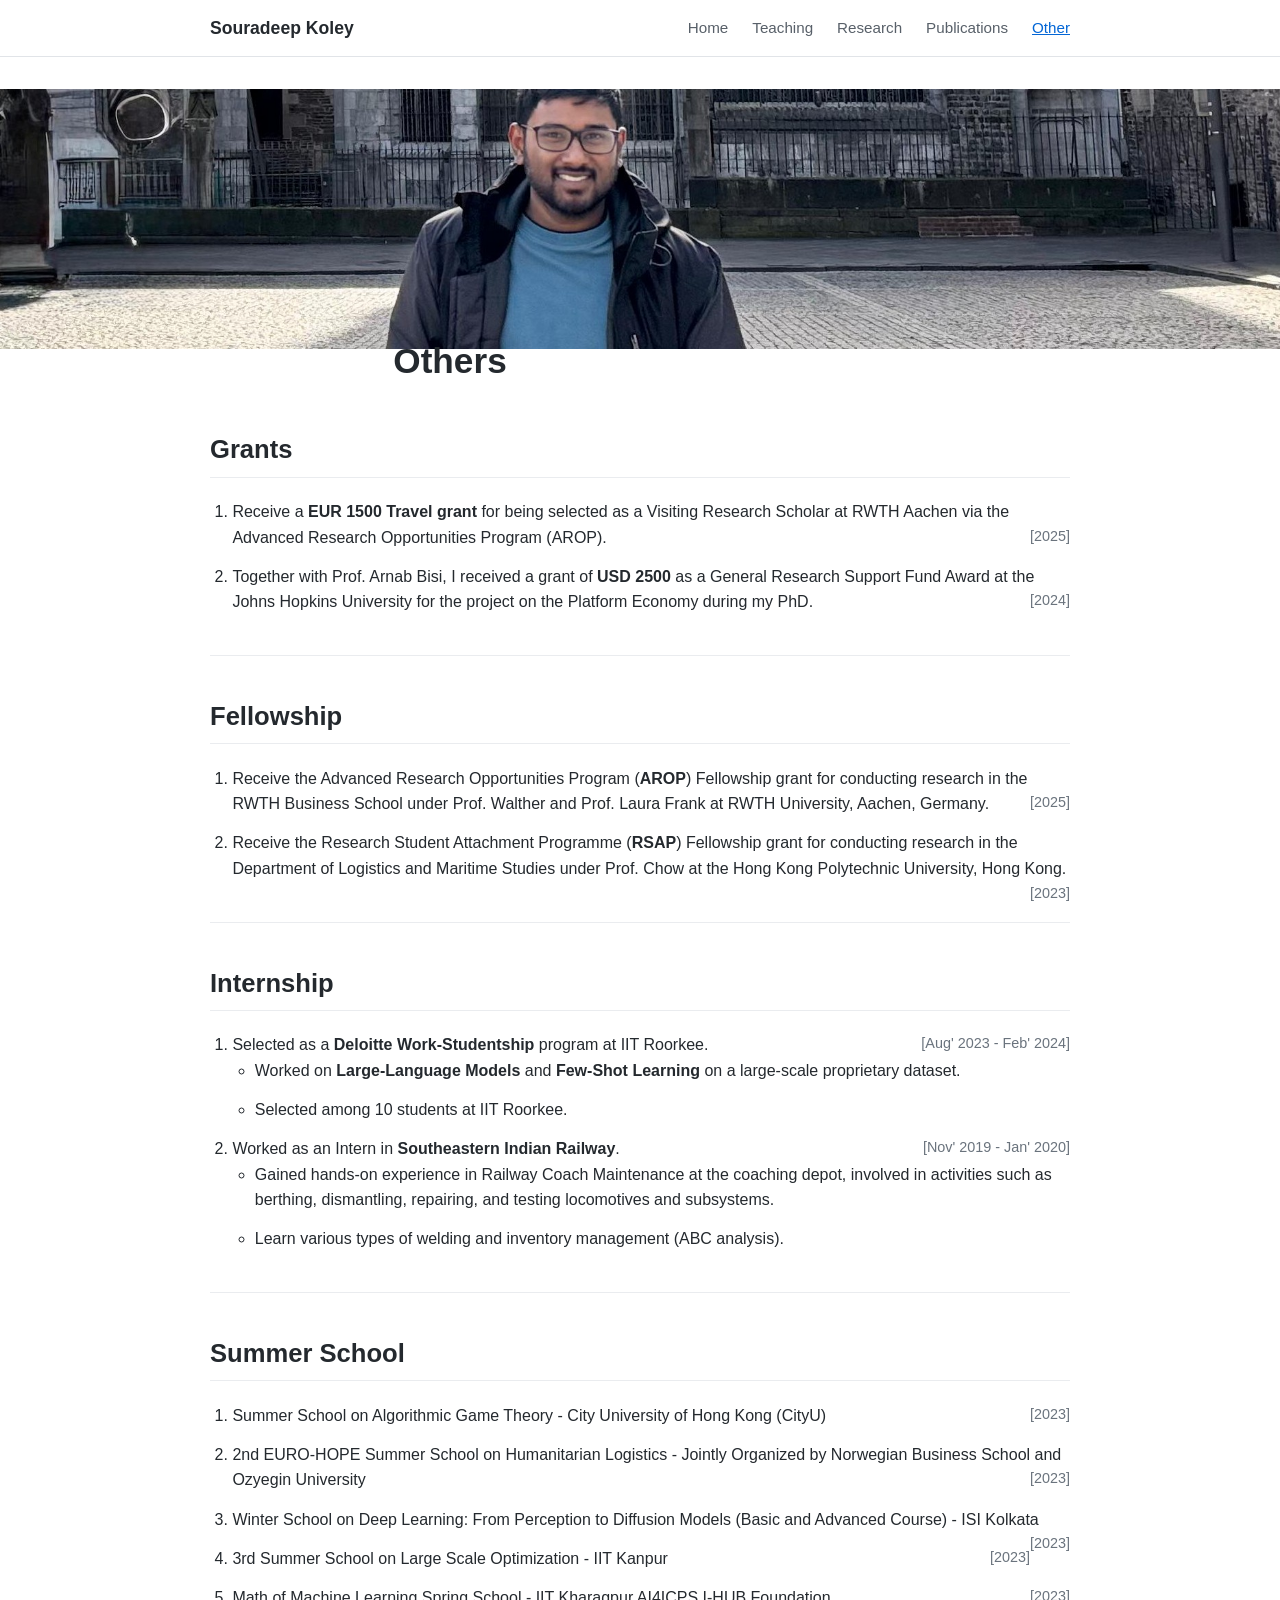
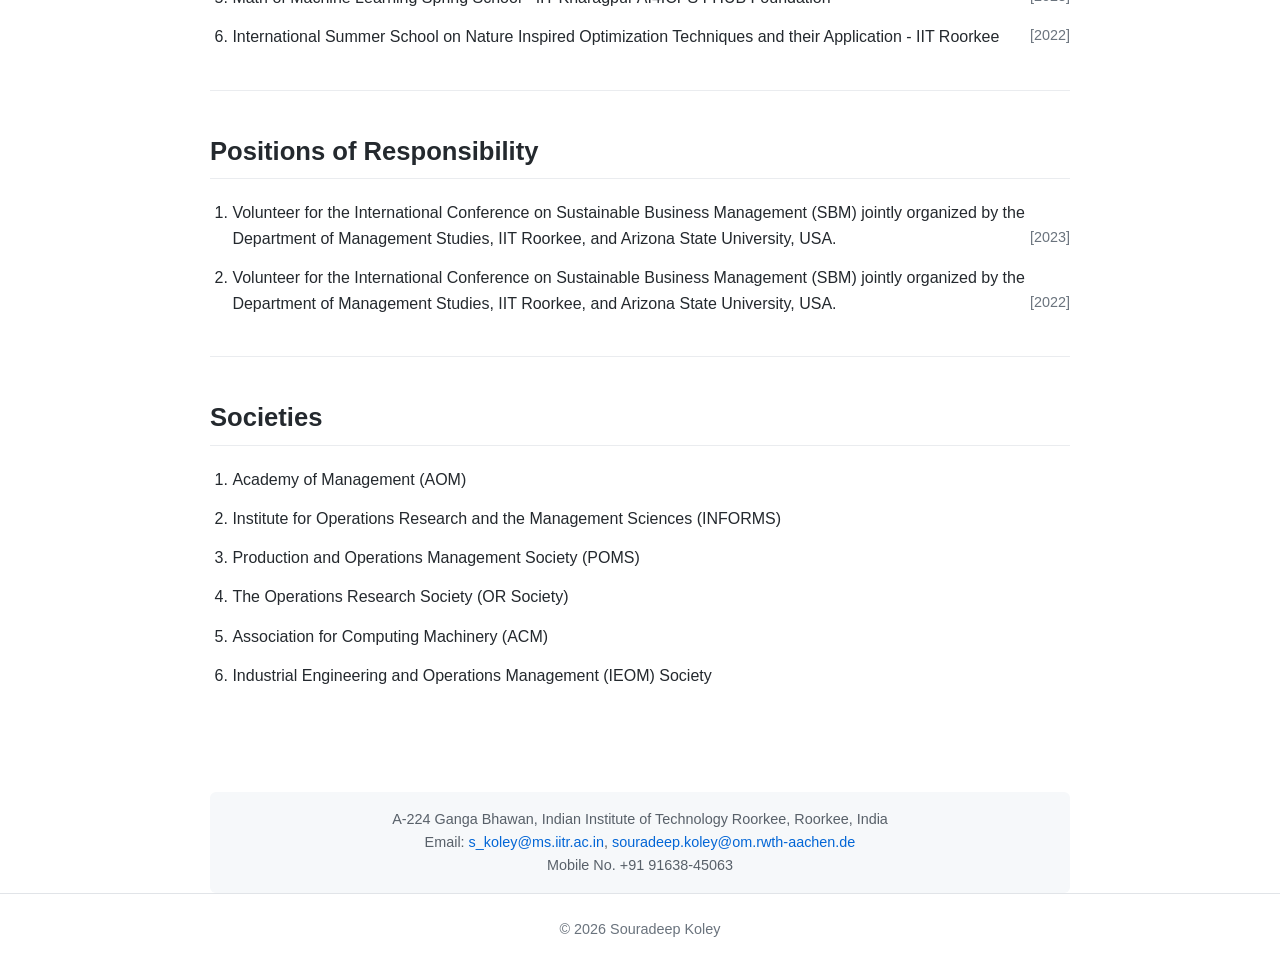
<file: other.html>
<!DOCTYPE html>
<html lang="en">
<head>
<meta charset="UTF-8">
<meta name="viewport" content="width=device-width, initial-scale=1.0">
<title>Other — Souradeep Koley</title>
<link rel="stylesheet" href="style.css">
</head>
<body>

<nav class="topnav">
  <div class="wrapper">
    <a href="index.html" class="brand">Souradeep Koley</a>
    <a href="index.html">Home</a>
    <a href="teaching.html">Teaching</a>
    <a href="research.html">Research</a>
    <a href="publications.html">Publications</a>
    <a href="other.html" class="active">Other</a>
  </div>
</nav>

<!-- HERO BANNER IMAGE -->
<img src="img/Other.jpeg" class="hero-banner" alt="Other page banner image">

<div class="hero-title-overlay wrapper">
  <h1>Others</h1>
</div>

<div class="wrapper">
  <main>

    <h2>Grants</h2>
    <ol class="pub-list">
      <li>
        Receive a <strong>EUR 1500 Travel grant</strong> for being selected as a Visiting Research
        Scholar at RWTH Aachen via the Advanced Research Opportunities Program (AROP).
        <span class="year-tag">[2025]</span>
      </li>
      <li>
        Together with Prof. Arnab Bisi, I received a grant of <strong>USD 2500</strong> as a
        General Research Support Fund Award at the Johns Hopkins University for the project on
        the Platform Economy during my PhD. <span class="year-tag">[2024]</span>
      </li>
    </ol>

    <hr class="divider">

    <h2>Fellowship</h2>
    <ol class="pub-list">
      <li>
        Receive the Advanced Research Opportunities Program (<strong>AROP</strong>) Fellowship
        grant for conducting research in the RWTH Business School under Prof. Walther and Prof.
        Laura Frank at RWTH University, Aachen, Germany. <span class="year-tag">[2025]</span>
      </li>
      <li>
        Receive the Research Student Attachment Programme (<strong>RSAP</strong>) Fellowship grant
        for conducting research in the Department of Logistics and Maritime Studies under Prof.
        Chow at the Hong Kong Polytechnic University, Hong Kong. <span class="year-tag">[2023]</span>
      </li>
    </ol>

    <hr class="divider">

    <h2>Internship</h2>
    <div class="entry">
      <ol class="pub-list">
        <li>
          Selected as a <strong>Deloitte Work-Studentship</strong> program at IIT Roorkee.
          <span class="year-tag">[Aug' 2023 - Feb' 2024]</span>
          <ul>
            <li>Worked on <strong>Large-Language Models</strong> and <strong>Few-Shot Learning</strong> on a large-scale proprietary dataset.</li>
            <li>Selected among 10 students at IIT Roorkee.</li>
          </ul>
        </li>
        <li>
          Worked as an Intern in <strong>Southeastern Indian Railway</strong>.
          <span class="year-tag">[Nov' 2019 - Jan' 2020]</span>
          <ul>
            <li>Gained hands-on experience in Railway Coach Maintenance at the coaching depot, involved in activities such as berthing, dismantling, repairing, and testing locomotives and subsystems.</li>
            <li>Learn various types of welding and inventory management (ABC analysis).</li>
          </ul>
        </li>
      </ol>
    </div>

    <hr class="divider">

    <h2>Summer School</h2>
    <ol class="pub-list">
      <li>Summer School on Algorithmic Game Theory - City University of Hong Kong (CityU) <span class="year-tag">[2023]</span></li>
      <li>2nd EURO-HOPE Summer School on Humanitarian Logistics - Jointly Organized by Norwegian Business School and Ozyegin University <span class="year-tag">[2023]</span></li>
      <li>Winter School on Deep Learning: From Perception to Diffusion Models (Basic and Advanced Course) - ISI Kolkata <span class="year-tag">[2023]</span></li>
      <li>3rd Summer School on Large Scale Optimization - IIT Kanpur <span class="year-tag">[2023]</span></li>
      <li>Math of Machine Learning Spring School - IIT Kharagpur AI4ICPS I-HUB Foundation <span class="year-tag">[2023]</span></li>
      <li>International Summer School on Nature Inspired Optimization Techniques and their Application - IIT Roorkee <span class="year-tag">[2022]</span></li>
    </ol>

    <hr class="divider">

    <h2>Positions of Responsibility</h2>
    <ol class="pub-list">
      <li>Volunteer for the International Conference on Sustainable Business Management (SBM) jointly organized by the Department of Management Studies, IIT Roorkee, and Arizona State University, USA. <span class="year-tag">[2023]</span></li>
      <li>Volunteer for the International Conference on Sustainable Business Management (SBM) jointly organized by the Department of Management Studies, IIT Roorkee, and Arizona State University, USA. <span class="year-tag">[2022]</span></li>
    </ol>

    <hr class="divider">

    <h2>Societies</h2>
    <ol class="pub-list">
      <li>Academy of Management (AOM)</li>
      <li>Institute for Operations Research and the Management Sciences (INFORMS)</li>
      <li>Production and Operations Management Society (POMS)</li>
      <li>The Operations Research Society (OR Society)</li>
      <li>Association for Computing Machinery (ACM)</li>
      <li>Industrial Engineering and Operations Management (IEOM) Society</li>
    </ol>

  </main>
</div>

<div class="wrapper">
  <div class="contact-block">
    A-224 Ganga Bhawan, Indian Institute of Technology Roorkee, Roorkee, India<br>
    Email: <a href="mailto:s_koley@ms.iitr.ac.in">s_koley@ms.iitr.ac.in</a>, <a href="mailto:souradeep.koley@om.rwth-aachen.de">souradeep.koley@om.rwth-aachen.de</a><br>
    Mobile No. +91 91638-45063
  </div>
</div>

<footer>
  &copy; 2026 Souradeep Koley
</footer>

</body>
</html>
</file>
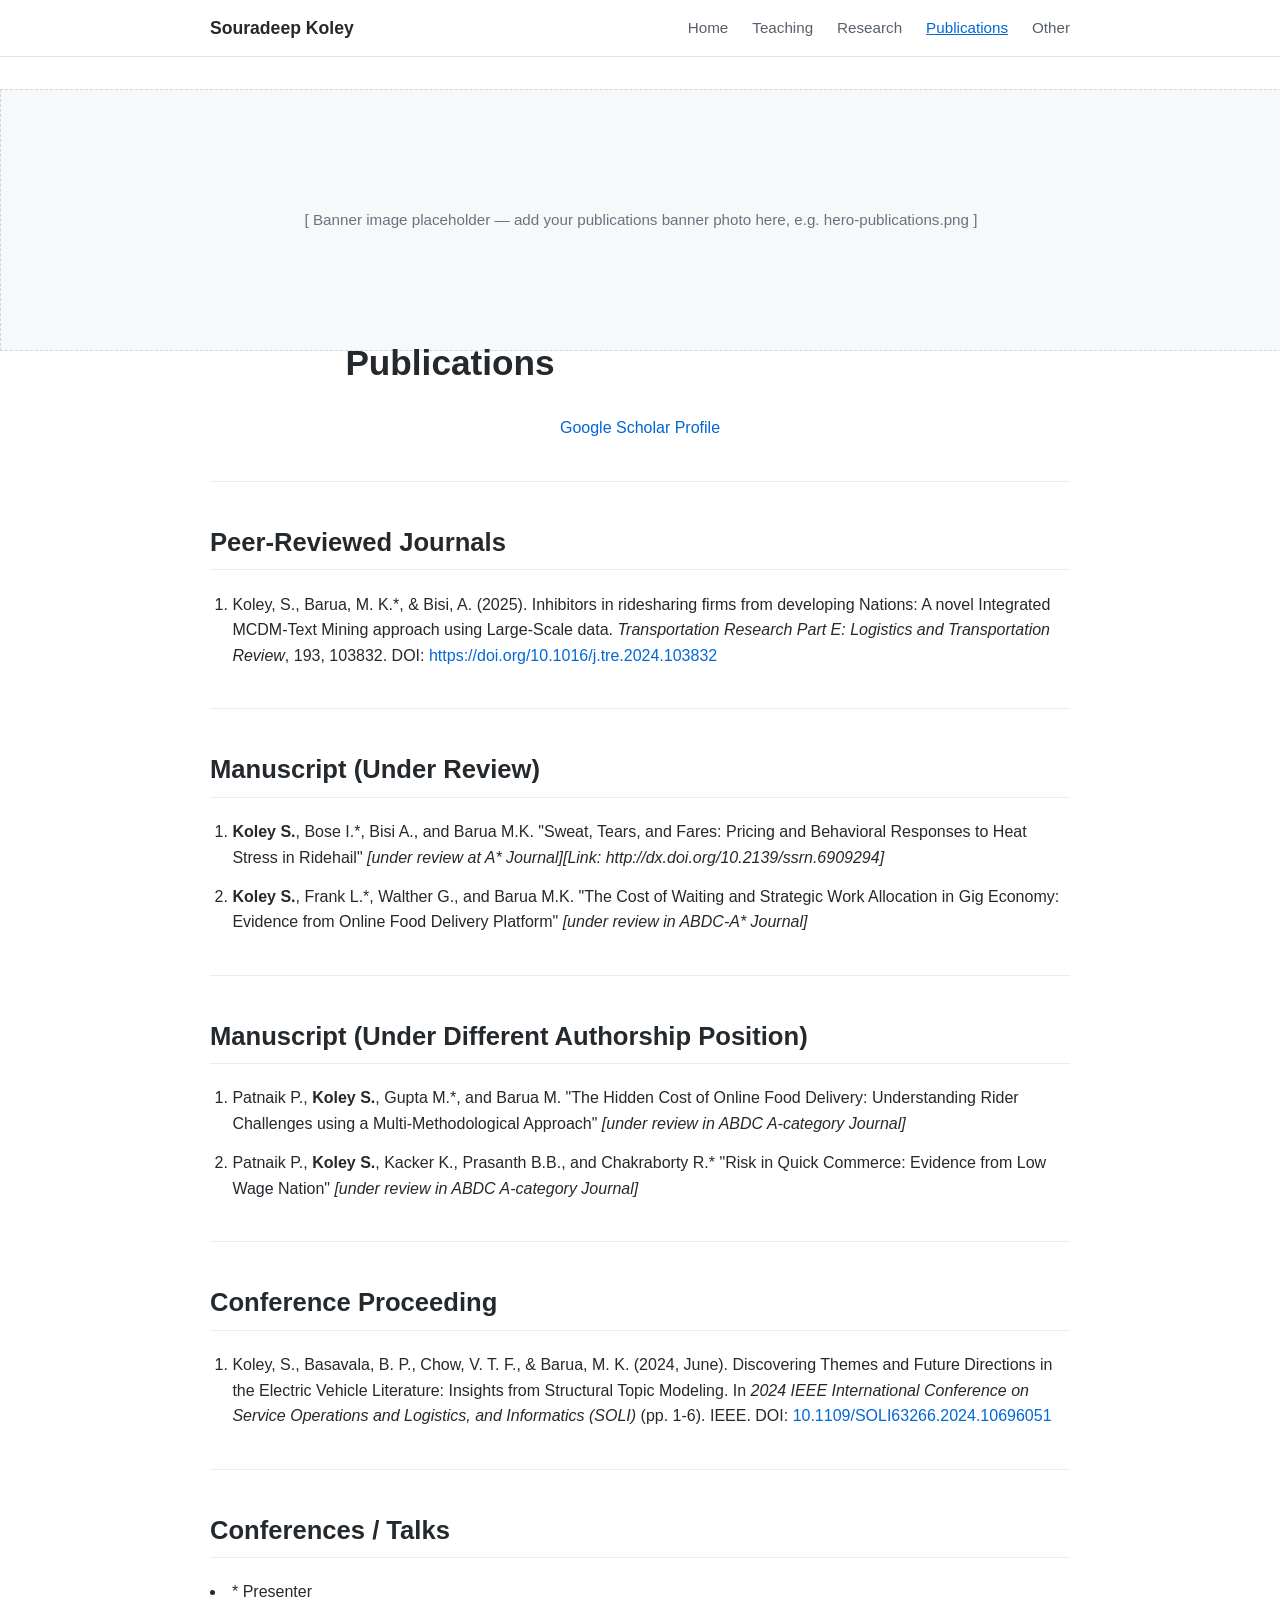
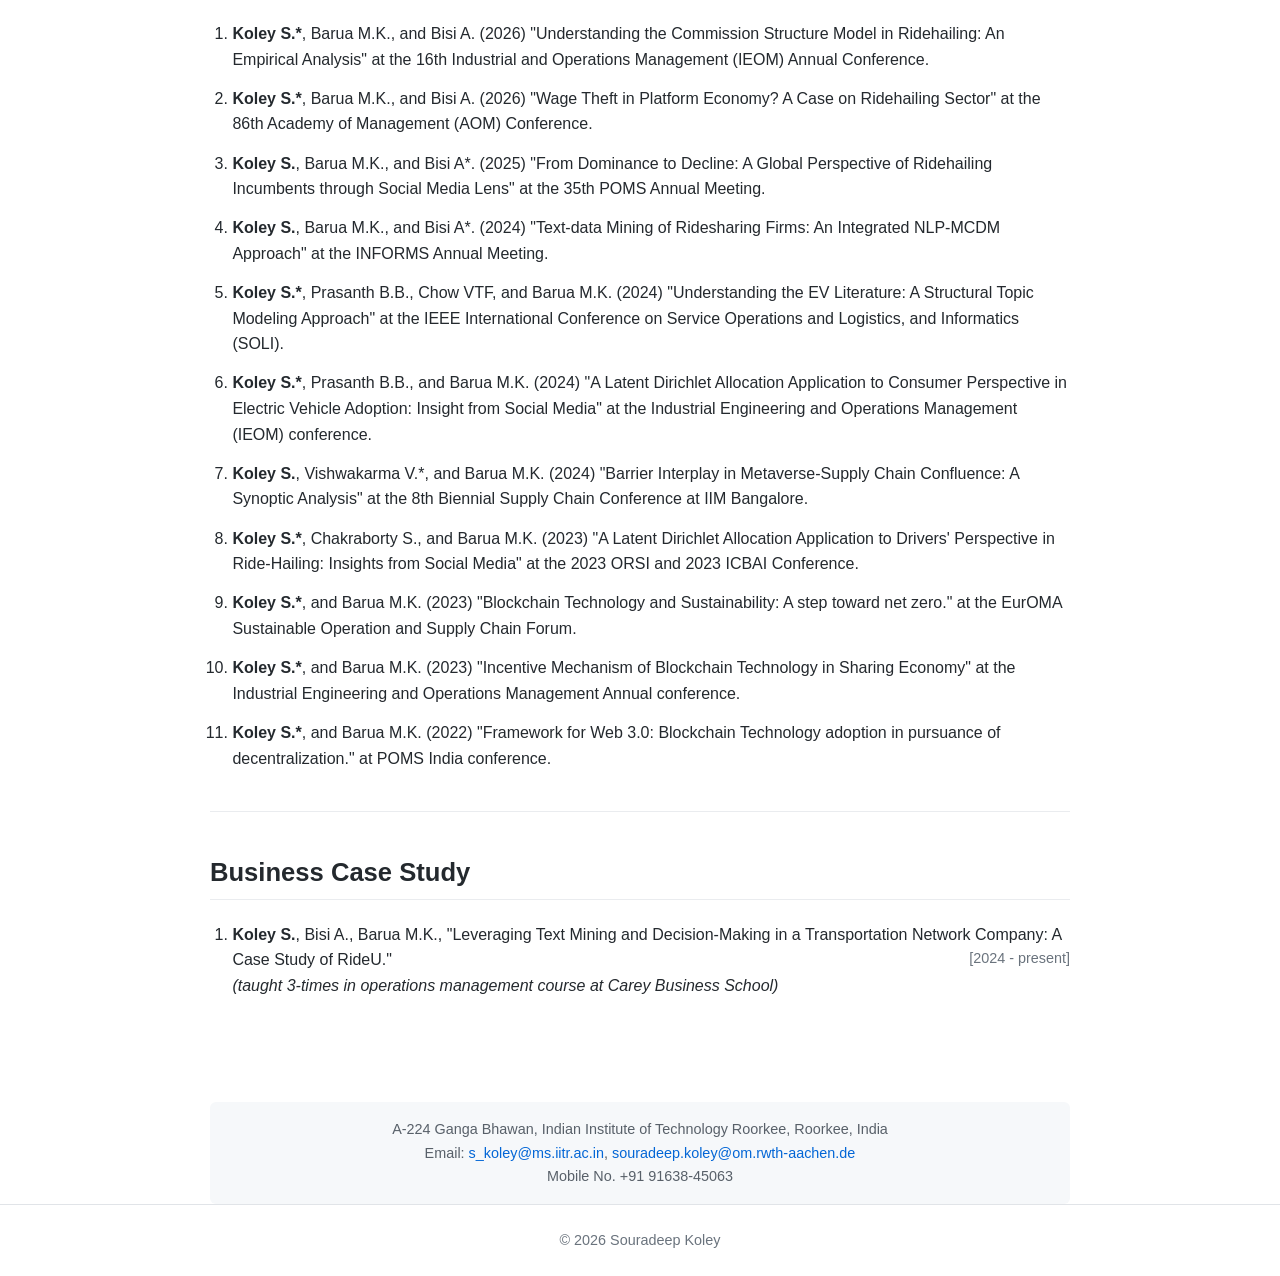
<file: publications.html>
<!DOCTYPE html>
<html lang="en">
<head>
<meta charset="UTF-8">
<meta name="viewport" content="width=device-width, initial-scale=1.0">
<title>Publications — Souradeep Koley</title>
<link rel="stylesheet" href="style.css">
</head>
<body>

<nav class="topnav">
  <div class="wrapper">
    <a href="index.html" class="brand">Souradeep Koley</a>
    <a href="index.html">Home</a>
    <a href="teaching.html">Teaching</a>
    <a href="research.html">Research</a>
    <a href="publications.html" class="active">Publications</a>
    <a href="other.html">Other</a>
  </div>
</nav>

<!-- HERO BANNER IMAGE: replace with a bookshelf/library photo -->
<div class="hero-banner-placeholder">
  [ Banner image placeholder — add your publications banner photo here, e.g. hero-publications.png ]
</div>

<div class="hero-title-overlay wrapper">
  <h1>Publications</h1>
</div>

<div class="wrapper">
  <main>

    <p style="text-align:center;"><a href="#">Google Scholar Profile</a></p>

    <hr class="divider">

    <h2>Peer-Reviewed Journals</h2>
    <ol class="pub-list">
      <li>
        Koley, S., Barua, M. K.*, &amp; Bisi, A. (2025). Inhibitors in ridesharing firms from
        developing Nations: A novel Integrated MCDM-Text Mining approach using Large-Scale data.
        <em>Transportation Research Part E: Logistics and Transportation Review</em>, 193, 103832.
        DOI: <a href="https://doi.org/10.1016/j.tre.2024.103832">https://doi.org/10.1016/j.tre.2024.103832</a>
      </li>
    </ol>

    <hr class="divider">

    <h2>Manuscript (Under Review)</h2>
    <ol class="pub-list">
      <li>
        <strong>Koley S.</strong>, Bose I.*, Bisi A., and Barua M.K. "Sweat, Tears, and Fares:
        Pricing and Behavioral Responses to Heat Stress in Ridehail" <em>[under review at A* Journal][Link: http://dx.doi.org/10.2139/ssrn.6909294]</em>
      </li>
      <li>
        <strong>Koley S.</strong>, Frank L.*, Walther G., and Barua M.K. "The Cost of Waiting and
        Strategic Work Allocation in Gig Economy: Evidence from Online Food Delivery Platform"
        <em>[under review in ABDC-A* Journal]</em>
      </li>
    </ol>

    <hr class="divider">

    <h2>Manuscript (Under Different Authorship Position)</h2>
    <ol class="pub-list">
      <li>
        Patnaik P., <strong>Koley S.</strong>, Gupta M.*, and Barua M. "The Hidden Cost of Online
        Food Delivery: Understanding Rider Challenges using a Multi-Methodological Approach"
        <em>[under review in ABDC A-category Journal]</em>
      </li>
      <li>
        Patnaik P., <strong>Koley S.</strong>, Kacker K., Prasanth B.B., and Chakraborty R.* "Risk
        in Quick Commerce: Evidence from Low Wage Nation" <em>[under review in ABDC A-category Journal]</em>
      </li>
    </ol>

    <hr class="divider">

    <h2>Conference Proceeding</h2>
    <ol class="pub-list">
      <li>
        Koley, S., Basavala, B. P., Chow, V. T. F., &amp; Barua, M. K. (2024, June). Discovering
        Themes and Future Directions in the Electric Vehicle Literature: Insights from Structural
        Topic Modeling. In <em>2024 IEEE International Conference on Service Operations and
        Logistics, and Informatics (SOLI)</em> (pp. 1-6). IEEE.
        DOI: <a href="https://doi.org/10.1109/SOLI63266.2024.10696051">10.1109/SOLI63266.2024.10696051</a>
      </li>
    </ol>

    <hr class="divider">

    <h2>Conferences / Talks</h2>
    <li>
      * Presenter
    </li>
    <ol class="pub-list">
      <li><strong>Koley S.*</strong>, Barua M.K., and Bisi A. (2026) "Understanding the Commission Structure Model in Ridehailing: An Empirical Analysis" at the 16th Industrial and Operations Management (IEOM) Annual Conference.</li>
      <li><strong>Koley S.*</strong>, Barua M.K., and Bisi A. (2026) "Wage Theft in Platform Economy? A Case on Ridehailing Sector" at the 86th Academy of Management (AOM) Conference.</li>
      <li><strong>Koley S.</strong>, Barua M.K., and Bisi A*. (2025) "From Dominance to Decline: A Global Perspective of Ridehailing Incumbents through Social Media Lens" at the 35th POMS Annual Meeting.</li>
      <li><strong>Koley S.</strong>, Barua M.K., and Bisi A*. (2024) "Text-data Mining of Ridesharing Firms: An Integrated NLP-MCDM Approach" at the INFORMS Annual Meeting.</li>
      <li><strong>Koley S.*</strong>, Prasanth B.B., Chow VTF, and Barua M.K. (2024) "Understanding the EV Literature: A Structural Topic Modeling Approach" at the IEEE International Conference on Service Operations and Logistics, and Informatics (SOLI).</li>
      <li><strong>Koley S.*</strong>, Prasanth B.B., and Barua M.K. (2024) "A Latent Dirichlet Allocation Application to Consumer Perspective in Electric Vehicle Adoption: Insight from Social Media" at the Industrial Engineering and Operations Management (IEOM) conference.</li>
      <li><strong>Koley S.</strong>, Vishwakarma V.*, and Barua M.K. (2024) "Barrier Interplay in Metaverse-Supply Chain Confluence: A Synoptic Analysis" at the 8th Biennial Supply Chain Conference at IIM Bangalore.</li>
      <li><strong>Koley S.*</strong>, Chakraborty S., and Barua M.K. (2023) "A Latent Dirichlet Allocation Application to Drivers' Perspective in Ride-Hailing: Insights from Social Media" at the 2023 ORSI and 2023 ICBAI Conference.</li>
      <li><strong>Koley S.*</strong>, and Barua M.K. (2023) "Blockchain Technology and Sustainability: A step toward net zero." at the EurOMA Sustainable Operation and Supply Chain Forum.</li>
      <li><strong>Koley S.*</strong>, and Barua M.K. (2023) "Incentive Mechanism of Blockchain Technology in Sharing Economy" at the Industrial Engineering and Operations Management Annual conference.</li>
      <li><strong>Koley S.*</strong>, and Barua M.K. (2022) "Framework for Web 3.0: Blockchain Technology adoption in pursuance of decentralization." at POMS India conference.</li>
    </ol>

    <hr class="divider">

    <h2>Business Case Study</h2>
    <ol class="pub-list">
      <li>
        <strong>Koley S.</strong>, Bisi A., Barua M.K., "Leveraging Text Mining and Decision-Making
        in a Transportation Network Company: A Case Study of RideU."
        <span class="year-tag">[2024 - present]</span><br>
        <em>(taught 3-times in operations management course at Carey Business School)</em>
      </li>
    </ol>

  </main>
</div>

<div class="wrapper">
  <div class="contact-block">
    A-224 Ganga Bhawan, Indian Institute of Technology Roorkee, Roorkee, India<br>
    Email: <a href="mailto:s_koley@ms.iitr.ac.in">s_koley@ms.iitr.ac.in</a>, <a href="mailto:souradeep.koley@om.rwth-aachen.de">souradeep.koley@om.rwth-aachen.de</a><br>
    Mobile No. +91 91638-45063
  </div>
</div>

<footer>
  &copy; 2026 Souradeep Koley
</footer>

</body>
</html>
</file>
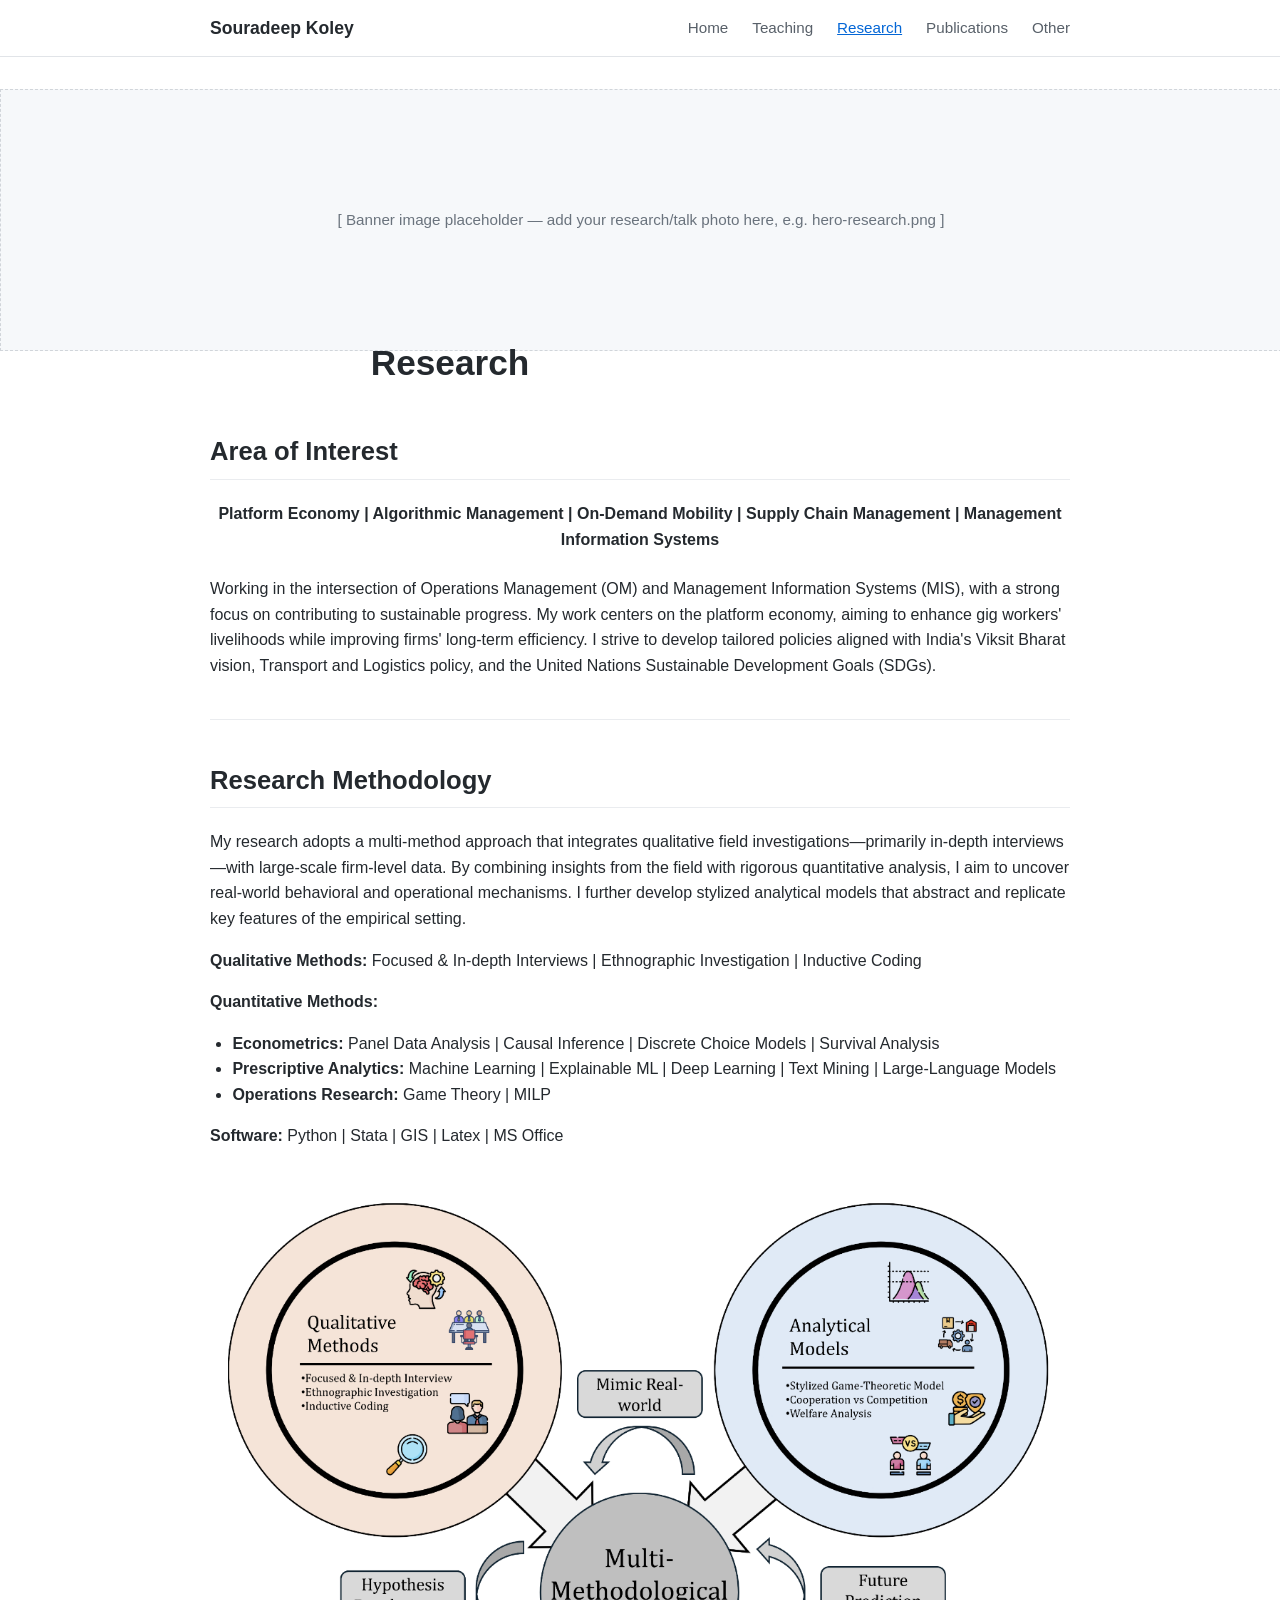
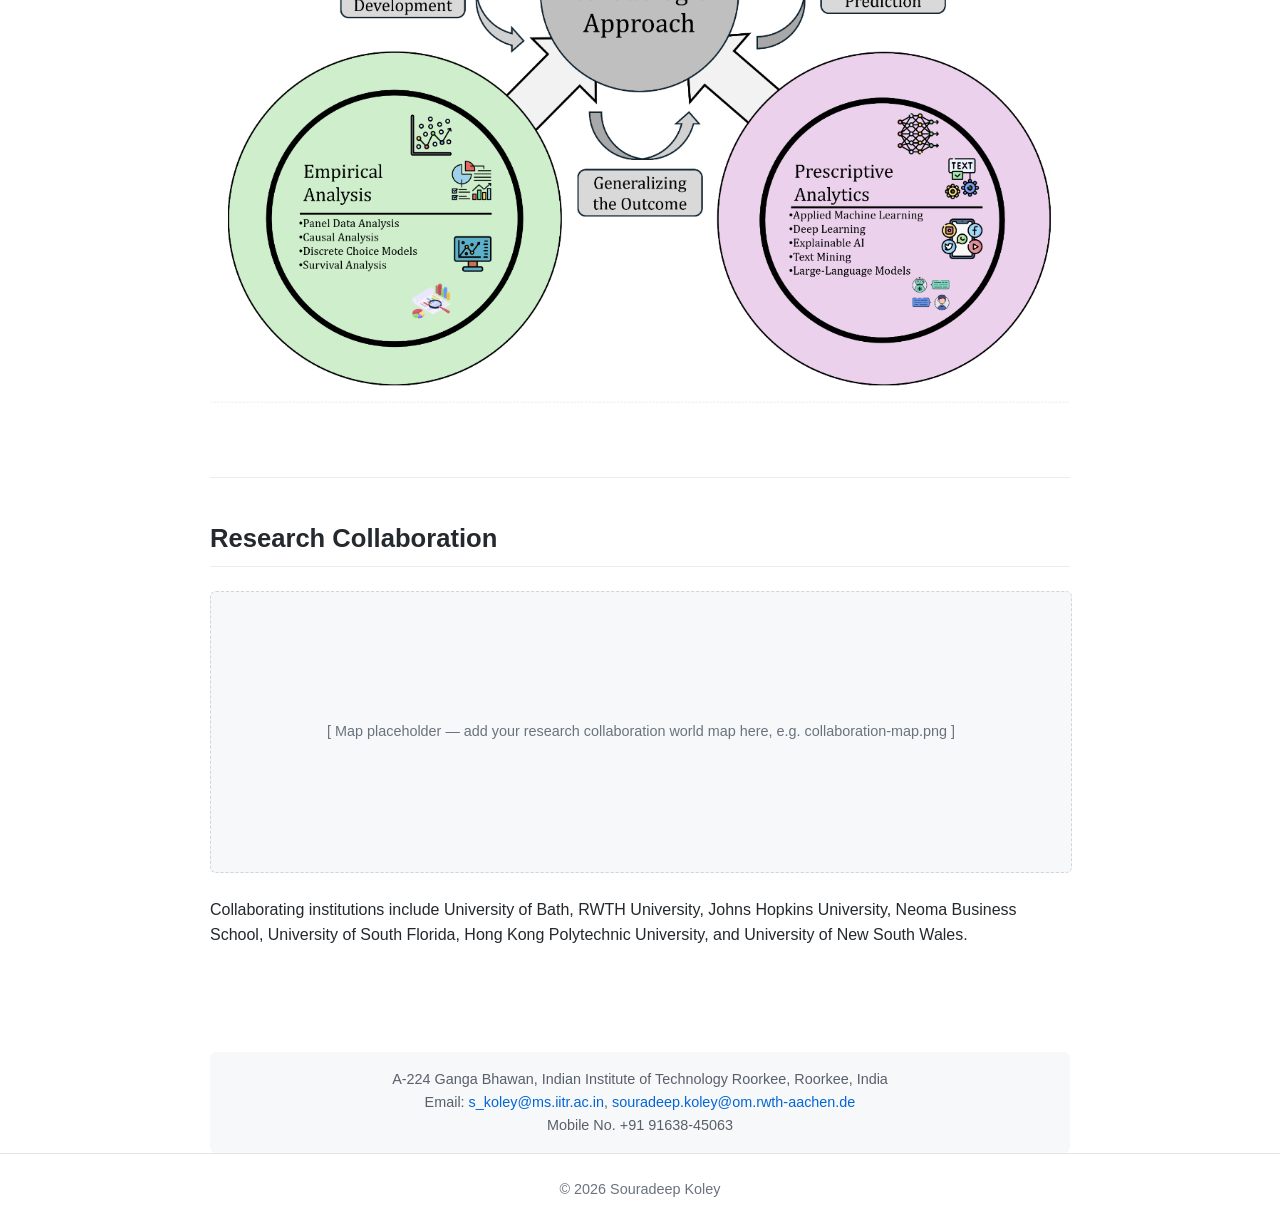
<file: research.html>
<!DOCTYPE html>
<html lang="en">
<head>
<meta charset="UTF-8">
<meta name="viewport" content="width=device-width, initial-scale=1.0">
<title>Research — Souradeep Koley</title>
<link rel="stylesheet" href="style.css">
</head>
<body>

<nav class="topnav">
  <div class="wrapper">
    <a href="index.html" class="brand">Souradeep Koley</a>
    <a href="index.html">Home</a>
    <a href="teaching.html">Teaching</a>
    <a href="research.html" class="active">Research</a>
    <a href="publications.html">Publications</a>
    <a href="other.html">Other</a>
  </div>
</nav>

<!-- HERO BANNER IMAGE: replace with a research/talk photo -->
<div class="hero-banner-placeholder">
  [ Banner image placeholder — add your research/talk photo here, e.g. hero-research.png ]
</div>

<div class="hero-title-overlay wrapper">
  <h1>Research</h1>
</div>

<div class="wrapper">
  <main>

    <h2>Area of Interest</h2>
    <p class="area-tags">
      Platform Economy | Algorithmic Management | On-Demand Mobility | Supply Chain Management |
      Management Information Systems
    </p>
    <p>
      Working in the intersection of Operations Management (OM) and Management Information
      Systems (MIS), with a strong focus on contributing to sustainable progress. My work centers
      on the platform economy, aiming to enhance gig workers' livelihoods while improving firms'
      long-term efficiency. I strive to develop tailored policies aligned with India's Viksit
      Bharat vision, Transport and Logistics policy, and the United Nations Sustainable
      Development Goals (SDGs).
    </p>

    <hr class="divider">

    <h2>Research Methodology</h2>
    <p>
      My research adopts a multi-method approach that integrates qualitative field
      investigations&mdash;primarily in-depth interviews&mdash;with large-scale firm-level data.
      By combining insights from the field with rigorous quantitative analysis, I aim to uncover
      real-world behavioral and operational mechanisms. I further develop stylized analytical
      models that abstract and replicate key features of the empirical setting.
    </p>

    <p><strong>Qualitative Methods:</strong> Focused &amp; In-depth Interviews | Ethnographic Investigation | Inductive Coding</p>

    <p><strong>Quantitative Methods:</strong></p>
    <ul>
      <li><strong>Econometrics:</strong> Panel Data Analysis | Causal Inference | Discrete Choice Models | Survival Analysis</li>
      <li><strong>Prescriptive Analytics:</strong> Machine Learning | Explainable ML | Deep Learning | Text Mining | Large-Language Models</li>
      <li><strong>Operations Research:</strong> Game Theory | MILP</li>
    </ul>

    <p><strong>Software:</strong> Python | Stata | GIS | Latex | MS Office</p>

    <!-- METHODOLOGY DIAGRAM -->
    <img src="img/Research_Method.png" style="width:100%; margin: 1.5rem 0; border-radius: 6px;" alt="Multi-Methodological Approach diagram">

    <hr class="divider">

    <h2>Research Collaboration</h2>

    <!-- MAP: replace with the world map showing collaborating institutions -->
    <div class="img-placeholder map">
      [ Map placeholder — add your research collaboration world map here, e.g. collaboration-map.png ]
    </div>

    <p>
      Collaborating institutions include University of Bath, RWTH University, Johns Hopkins
      University, Neoma Business School, University of South Florida, Hong Kong Polytechnic
      University, and University of New South Wales.
    </p>

  </main>
</div>

<div class="wrapper">
  <div class="contact-block">
    A-224 Ganga Bhawan, Indian Institute of Technology Roorkee, Roorkee, India<br>
    Email: <a href="mailto:s_koley@ms.iitr.ac.in">s_koley@ms.iitr.ac.in</a>, <a href="mailto:souradeep.koley@om.rwth-aachen.de">souradeep.koley@om.rwth-aachen.de</a><br>
    Mobile No. +91 91638-45063
  </div>
</div>

<footer>
  &copy; 2026 Souradeep Koley
</footer>

</body>
</html>
</file>
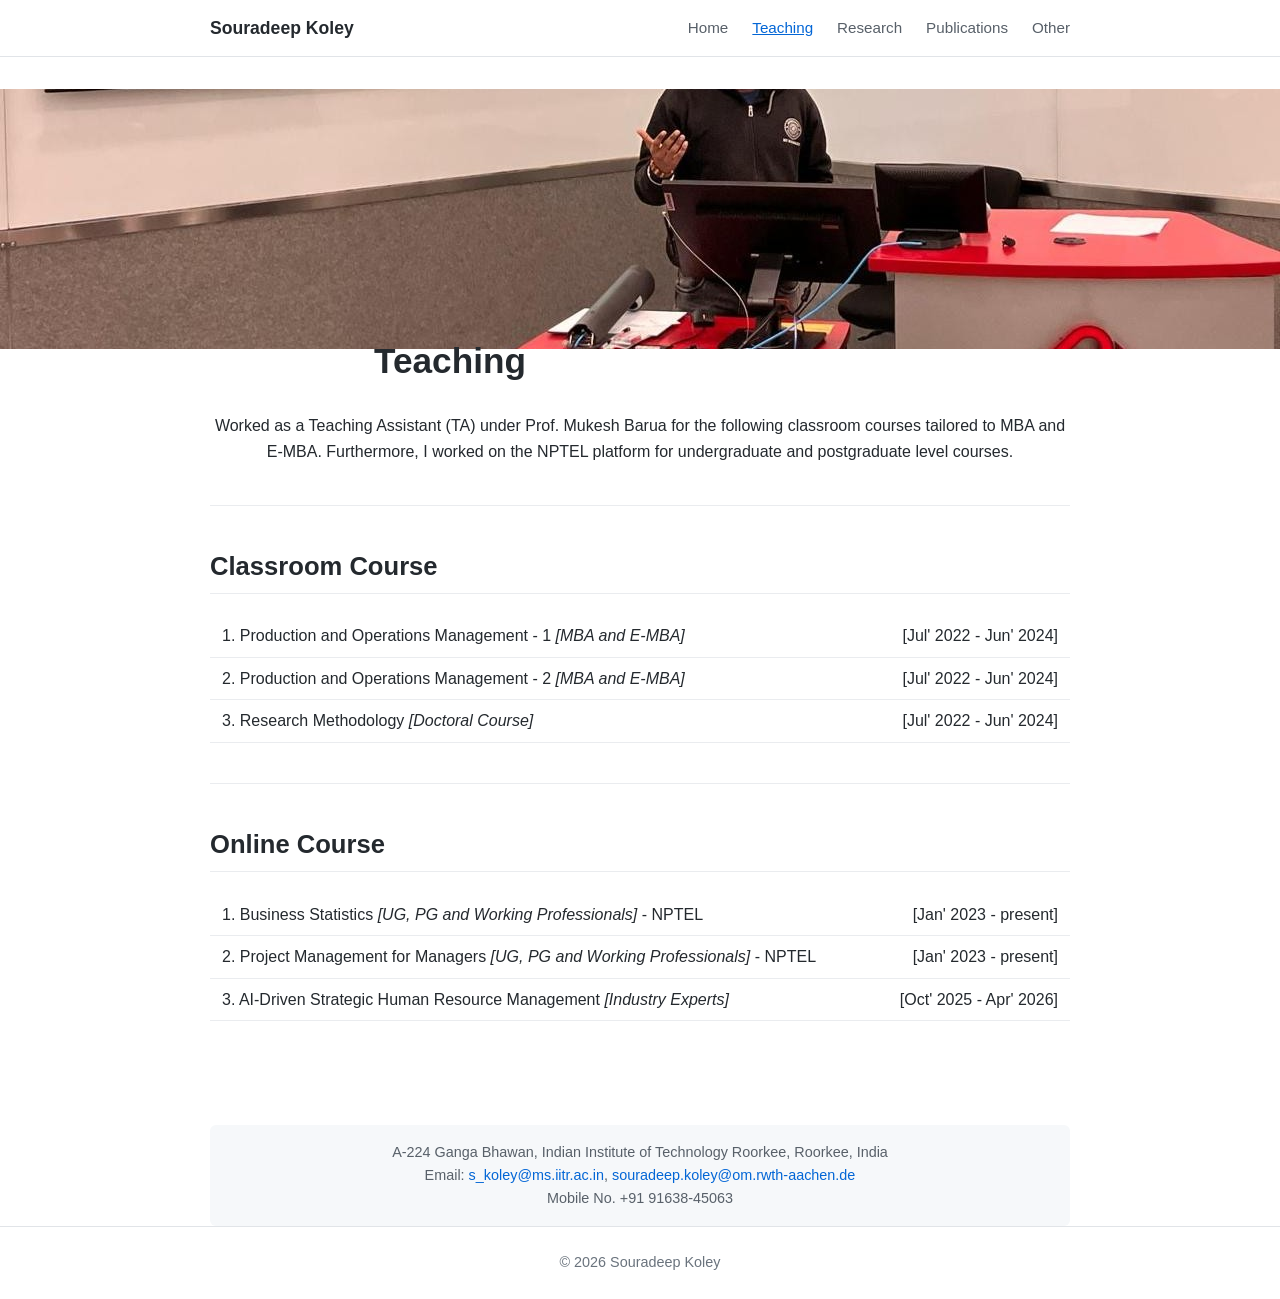
<file: teaching.html>
<!DOCTYPE html>
<html lang="en">
<head>
<meta charset="UTF-8">
<meta name="viewport" content="width=device-width, initial-scale=1.0">
<title>Teaching — Souradeep Koley</title>
<link rel="stylesheet" href="style.css">
</head>
<body>

<nav class="topnav">
  <div class="wrapper">
    <a href="index.html" class="brand">Souradeep Koley</a>
    <a href="index.html">Home</a>
    <a href="teaching.html" class="active">Teaching</a>
    <a href="research.html">Research</a>
    <a href="publications.html">Publications</a>
    <a href="other.html">Other</a>
  </div>
</nav>

<!-- HERO BANNER IMAGE -->
<img src="img/Teaching.jpg" class="hero-banner" alt="Teaching banner image">

<div class="hero-title-overlay wrapper">
  <h1>Teaching</h1>
</div>

<div class="wrapper">
  <main>

    <p style="text-align:center;">
      Worked as a Teaching Assistant (TA) under Prof. Mukesh Barua for the following classroom
      courses tailored to MBA and E-MBA. Furthermore, I worked on the NPTEL platform for
      undergraduate and postgraduate level courses.
    </p>

    <hr class="divider">

    <h2>Classroom Course</h2>
    <table>
      <tbody>
        <tr>
          <td>1. Production and Operations Management - 1 <em>[MBA and E-MBA]</em></td>
          <td style="text-align:right;">[Jul' 2022 - Jun' 2024]</td>
        </tr>
        <tr>
          <td>2. Production and Operations Management - 2 <em>[MBA and E-MBA]</em></td>
          <td style="text-align:right;">[Jul' 2022 - Jun' 2024]</td>
        </tr>
        <tr>
          <td>3. Research Methodology <em>[Doctoral Course]</em></td>
          <td style="text-align:right;">[Jul' 2022 - Jun' 2024]</td>
        </tr>
      </tbody>
    </table>

    <hr class="divider">

    <h2>Online Course</h2>
    <table>
      <tbody>
        <tr>
          <td>1. Business Statistics <em>[UG, PG and Working Professionals]</em> - NPTEL</td>
          <td style="text-align:right;">[Jan' 2023 - present]</td>
        </tr>
        <tr>
          <td>2. Project Management for Managers <em>[UG, PG and Working Professionals]</em> - NPTEL</td>
          <td style="text-align:right;">[Jan' 2023 - present]</td>
        </tr>
        <tr>
          <td>3. AI-Driven Strategic Human Resource Management <em>[Industry Experts]</em></td>
          <td style="text-align:right;">[Oct' 2025 - Apr' 2026]</td>
        </tr>
      </tbody>
    </table>

  </main>
</div>

<div class="wrapper">
  <div class="contact-block">
    A-224 Ganga Bhawan, Indian Institute of Technology Roorkee, Roorkee, India<br>
    Email: <a href="mailto:s_koley@ms.iitr.ac.in">s_koley@ms.iitr.ac.in</a>, <a href="mailto:souradeep.koley@om.rwth-aachen.de">souradeep.koley@om.rwth-aachen.de</a><br>
    Mobile No. +91 91638-45063
  </div>
</div>

<footer>
  &copy; 2026 Souradeep Koley
</footer>

</body>
</html>
</file>
<file: style.css>
body {
  font-family: -apple-system, BlinkMacSystemFont, "Segoe UI", Helvetica, Arial, sans-serif;
  color: #24292e;
  background: #ffffff;
  margin: 0;
  line-height: 1.6;
  font-size: 16px;
}

.wrapper {
  max-width: 860px;
  margin: 0 auto;
  padding: 0 20px;
}

/* Top navigation */
nav.topnav {
  border-bottom: 1px solid #e1e4e8;
  padding: 14px 0;
  margin-bottom: 2rem;
}

nav.topnav .wrapper {
  display: flex;
  align-items: center;
  flex-wrap: wrap;
  gap: 1.5rem;
}

nav.topnav .brand {
  font-weight: 700;
  font-size: 1.1rem;
  color: #24292e;
  text-decoration: none;
  margin-right: auto;
}

nav.topnav a {
  color: #586069;
  text-decoration: none;
  font-size: 0.95rem;
}

nav.topnav a:hover,
nav.topnav a.active {
  color: #0366d6;
  text-decoration: underline;
}

/* Hero */
.hero {
  text-align: center;
  padding: 2rem 0 3rem;
}

.hero h1 {
  font-size: 2.4rem;
  margin: 0 0 0.5rem;
}

.hero .subtitle {
  font-size: 1.15rem;
  color: #586069;
  margin: 0 0 0.75rem;
}

.hero .affiliation {
  color: #6a737d;
  font-size: 0.95rem;
}

.hero .affiliation a {
  color: #0366d6;
}

main {
  padding-bottom: 3rem;
}

h2 {
  font-size: 1.6rem;
  border-bottom: 1px solid #eaecef;
  padding-bottom: 0.4rem;
  margin-top: 2.5rem;
}

h3 {
  font-size: 1.25rem;
  margin-top: 2rem;
}

h4, h5 {
  font-size: 1.05rem;
  color: #444d56;
  margin-top: 1.5rem;
}

a { color: #0366d6; text-decoration: none; }
a:hover { text-decoration: underline; }

ul {
  padding-left: 1.4rem;
}

ul.checklist {
  list-style: none;
  padding-left: 0;
}

ul.checklist li::before {
  content: "✓ ";
  color: #28a745;
  font-weight: 700;
}

.entry {
  margin-bottom: 1.25rem;
}

.entry .meta {
  color: #6a737d;
  font-size: 0.9rem;
}

table {
  width: 100%;
  border-collapse: collapse;
  margin: 1rem 0;
}

th, td {
  text-align: left;
  padding: 0.5rem 0.75rem;
  border-bottom: 1px solid #eaecef;
}

th {
  font-weight: 600;
}

.logos {
  display: flex;
  flex-wrap: wrap;
  gap: 1.5rem;
  align-items: center;
  margin: 1rem 0;
}

.logos img {
  height: 50px;
  object-fit: contain;
}

.placeholder {
  border: 1px dashed #d1d5da;
  border-radius: 6px;
  padding: 1rem 1.25rem;
  color: #6a737d;
  font-size: 0.92rem;
  background: #f6f8fa;
}

.hero-title-overlay {
  text-align: center;
  margin: -2.5rem 0 1.5rem;
}

.hero-title-overlay h1 {
  font-size: 2.2rem;
  margin: 0;
}

/* Hero banner image */
.hero-banner {
  width: 100%;
  height: 260px;
  object-fit: cover;
  display: block;
  margin-bottom: 1.5rem;
}

.hero-banner-placeholder {
  width: 100%;
  height: 260px;
  display: flex;
  align-items: center;
  justify-content: center;
  background: #f6f8fa;
  border: 1px dashed #d1d5da;
  color: #6a737d;
  font-size: 0.95rem;
  margin-bottom: 1.5rem;
  text-align: center;
}

/* Profile / inline images */
.profile-img {
  max-width: 220px;
  border-radius: 6px;
  float: right;
  margin: 0 0 1rem 1.5rem;
}

.img-placeholder {
  display: flex;
  align-items: center;
  justify-content: center;
  background: #f6f8fa;
  border: 1px dashed #d1d5da;
  color: #6a737d;
  font-size: 0.9rem;
  text-align: center;
  border-radius: 6px;
}

.img-placeholder.profile {
  width: 220px;
  height: 220px;
  float: right;
  margin: 0 0 1rem 1.5rem;
}

.img-placeholder.diagram {
  width: 100%;
  height: 320px;
  margin: 1.5rem 0;
}

.img-placeholder.map {
  width: 100%;
  height: 280px;
  margin: 1.5rem 0;
}

.clearfix::after {
  content: "";
  display: table;
  clear: both;
}

/* Section divider */
.divider {
  border: none;
  border-top: 1px solid #eaecef;
  margin: 2.5rem 0;
}

.contact-block {
  text-align: center;
  font-size: 0.9rem;
  color: #586069;
  background: #f6f8fa;
  border-radius: 6px;
  padding: 1rem;
  margin-top: 2.5rem;
}

.contact-block a { color: #0366d6; }

.area-tags {
  text-align: center;
  font-weight: 600;
  margin: 1rem 0 1.5rem;
}

.pub-list {
  padding-left: 1.4rem;
}

.pub-list li {
  margin-bottom: 0.85rem;
}

.pub-list .year-tag {
  float: right;
  color: #6a737d;
  font-size: 0.9rem;
}

/* Footer */
footer {
  border-top: 1px solid #e1e4e8;
  text-align: center;
  padding: 1.5rem 0;
  color: #6a737d;
  font-size: 0.9rem;
}

footer a { color: #0366d6; }

/* Mobile */
@media (max-width: 600px) {
  nav.topnav .wrapper { gap: 0.75rem 1rem; }
  .hero h1 { font-size: 1.8rem; }
}
</file>
